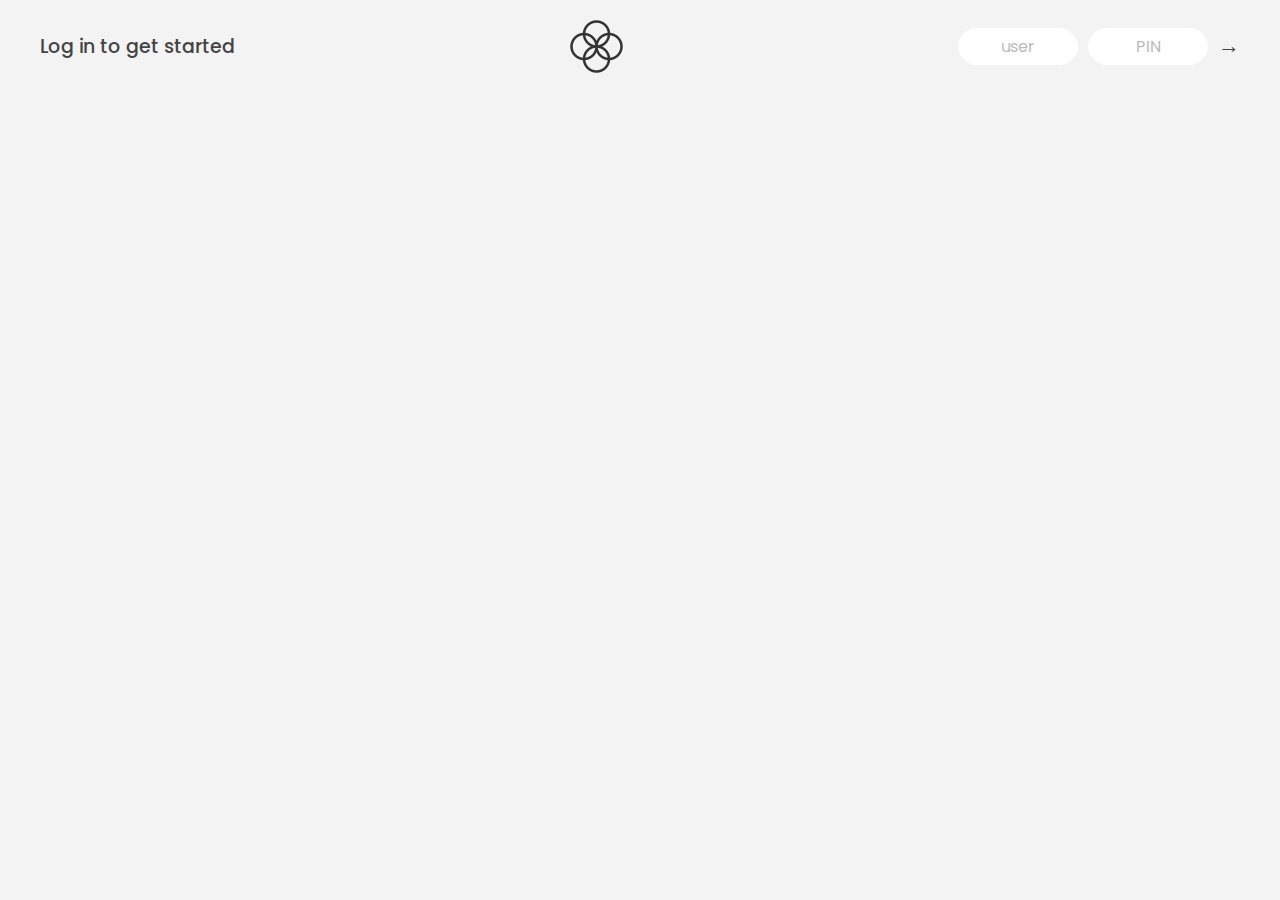
<file: Bankist/index.html>
<!DOCTYPE html>
<html lang="en">
  <head>
    <meta charset="UTF-8" />
    <meta name="viewport" content="width=device-width, initial-scale=1.0" />
    <meta http-equiv="X-UA-Compatible" content="ie=edge" />
    <link rel="shortcut icon" type="image/png" href="/icon.png" />

    <link
      href="https://fonts.googleapis.com/css?family=Poppins:400,500,600&display=swap"
      rel="stylesheet"
    />

    <link rel="stylesheet" href="style.css" />
    <title>Bankist</title>
  </head>
  <body>
    <!-- TOP NAVIGATION -->
    <nav>
      <p class="welcome">Log in to get started</p>
      <img src="logo.png" alt="Logo" class="logo" />
      <form class="login">
        <input
          type="text"
          placeholder="user"
          class="login__input login__input--user"
        />
        <!-- In practice, use type="password" -->
        <input
          type="text"
          placeholder="PIN"
          maxlength="4"
          class="login__input login__input--pin"
        />
        <button class="login__btn">&rarr;</button>
      </form>
    </nav>

    <main class="app">
      <!-- BALANCE -->
      <div class="balance">
        <div>
          <p class="balance__label">Current balance</p>
          <p class="balance__date">
            As of <span class="date">05/03/2037</span>
          </p>
        </div>
        <p class="balance__value">0000€</p>
      </div>

      <!-- MOVEMENTS -->
      <div class="movements">
        <div class="movements__row">
          <div class="movements__type movements__type--deposit">2 deposit</div>
          <div class="movements__date">3 days ago</div>
          <div class="movements__value">4 000€</div>
        </div>
        <div class="movements__row">
          <div class="movements__type movements__type--withdrawal">
            1 withdrawal
          </div>
          <div class="movements__date">24/01/2037</div>
          <div class="movements__value">-378€</div>
        </div>
      </div>

      <!-- SUMMARY -->
      <div class="summary">
        <p class="summary__label">In</p>
        <p class="summary__value summary__value--in">0000€</p>
        <p class="summary__label">Out</p>
        <p class="summary__value summary__value--out">0000€</p>
        <p class="summary__label">Interest</p>
        <p class="summary__value summary__value--interest">0000€</p>
        <button class="btn--sort">&downarrow; SORT</button>
      </div>

      <!-- OPERATION: TRANSFERS -->
      <div class="operation operation--transfer">
        <h2>Transfer money</h2>
        <form class="form form--transfer">
          <input type="text" class="form__input form__input--to" />
          <input type="number" class="form__input form__input--amount" />
          <button class="form__btn form__btn--transfer">&rarr;</button>
          <label class="form__label">Transfer to</label>
          <label class="form__label">Amount</label>
        </form>
      </div>

      <!-- OPERATION: LOAN -->
      <div class="operation operation--loan">
        <h2>Request loan</h2>
        <form class="form form--loan">
          <input type="number" class="form__input form__input--loan-amount" />
          <button class="form__btn form__btn--loan">&rarr;</button>
          <label class="form__label form__label--loan">Amount</label>
        </form>
      </div>

      <!-- OPERATION: CLOSE -->
      <div class="operation operation--close">
        <h2>Close account</h2>
        <form class="form form--close">
          <input type="text" class="form__input form__input--user" />
          <input
            type="password"
            maxlength="6"
            class="form__input form__input--pin"
          />
          <button class="form__btn form__btn--close">&rarr;</button>
          <label class="form__label">Confirm user</label>
          <label class="form__label">Confirm PIN</label>
        </form>
      </div>

      <!-- LOGOUT TIMER -->
      <p class="logout-timer">
        You will be logged out in <span class="timer">05:00</span>
      </p>
    </main>

    <!-- <footer>
      &copy; by Jonas Schmedtmann. Don't claim as your own :)
    </footer> -->

    <script src="script.js"></script>
  </body>
</html>
</file>
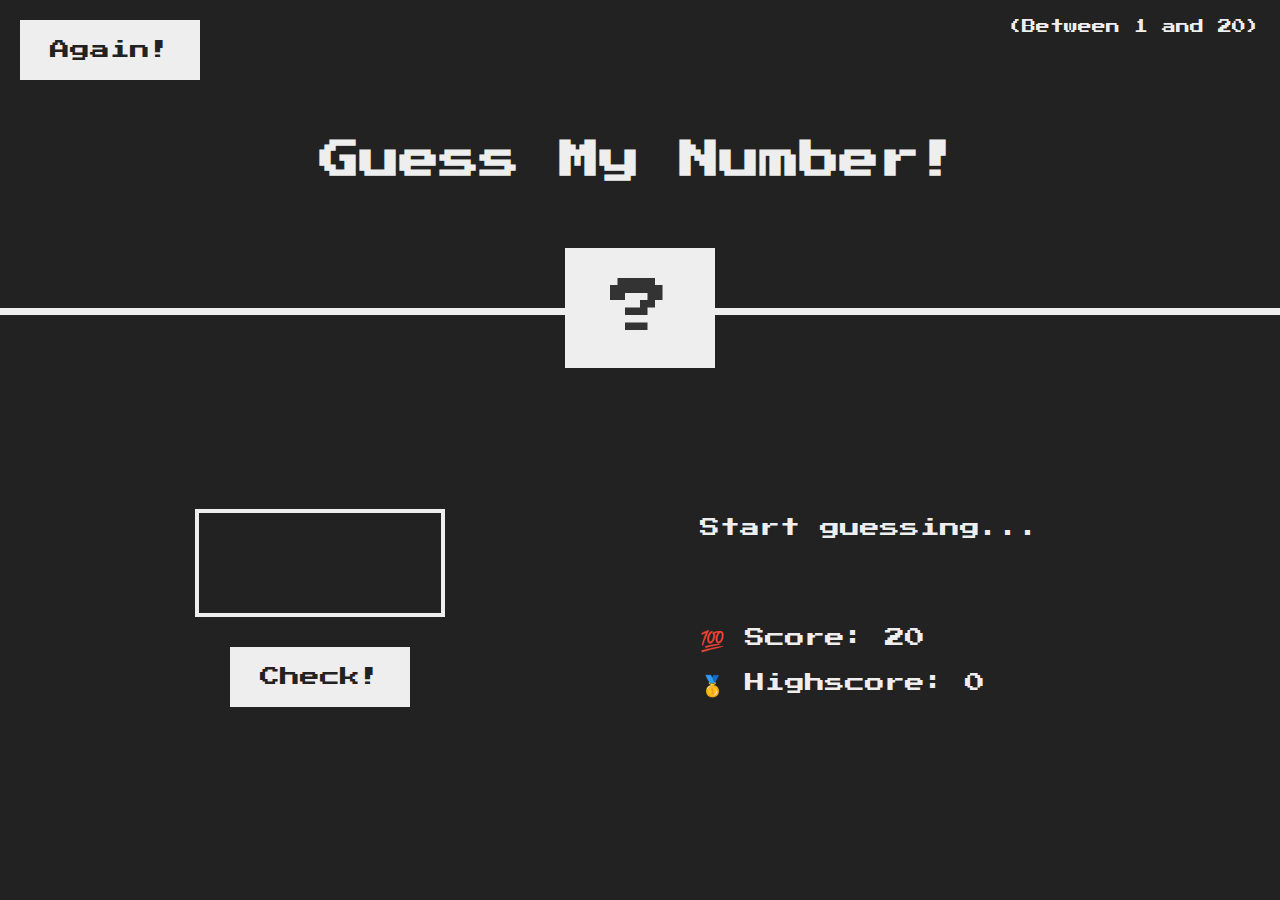
<file: Guess-My-Number/index.html>
<!DOCTYPE html>
<html lang="en">
  <head>
    <meta charset="UTF-8" />
    <meta name="viewport" content="width=device-width, initial-scale=1.0" />
    <meta http-equiv="X-UA-Compatible" content="ie=edge" />
    <link rel="stylesheet" href="style.css" />
    <title>Guess My Number!</title>
  </head>
  <body>
    <header>
      <h1>Guess My Number!</h1>
      <p class="between">(Between 1 and 20)</p>
      <button class="btn again">Again!</button>
      <div class="number">?</div>
    </header>
    <main>
      <section class="left">
        <input type="number" class="guess" />
        <button class="btn check">Check!</button>
      </section>
      <section class="right">
        <p class="message">Start guessing...</p>
        <p class="label-score">💯 Score: <span class="score">20</span></p>
        <p class="label-highscore">
          🥇 Highscore: <span class="highscore">0</span>
        </p>
      </section>
    </main>
    <script src="script.js"></script>
  </body>
</html>
</file>
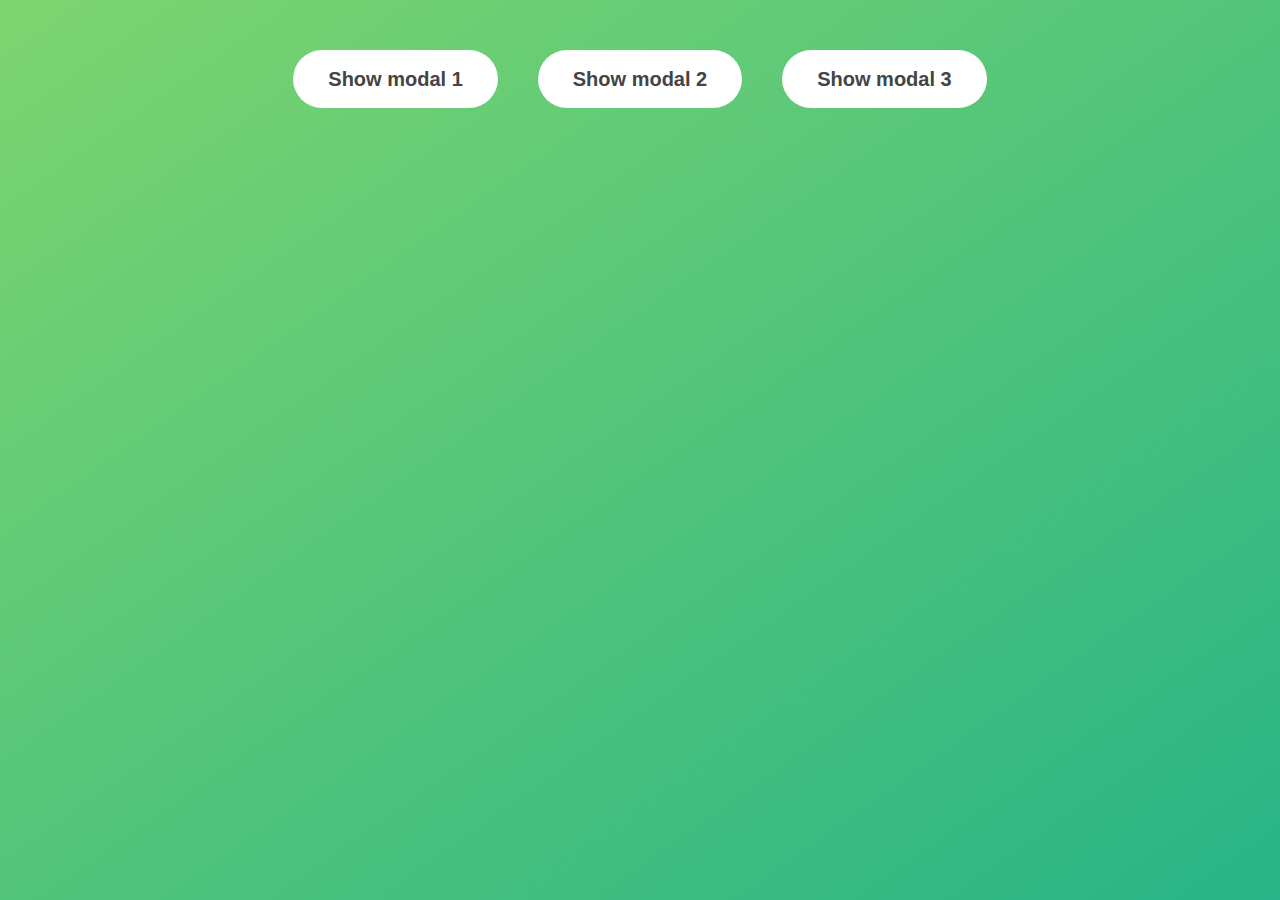
<file: Modal/index.html>
<!DOCTYPE html>
<html lang="en">
  <head>
    <meta charset="UTF-8" />
    <meta name="viewport" content="width=device-width, initial-scale=1.0" />
    <meta http-equiv="X-UA-Compatible" content="ie=edge" />
    <link rel="stylesheet" href="style.css" />
    <title>Modal window</title>
  </head>
  <body>
    <button class="show-modal">Show modal 1</button>
    <button class="show-modal">Show modal 2</button>
    <button class="show-modal">Show modal 3</button>

    <div class="modal hidden">
      <button class="close-modal">&times;</button>
      <h1>I'm a modal window 😍</h1>
      <p>
        Lorem ipsum dolor sit amet, consectetur adipisicing elit, sed do eiusmod
        tempor incididunt ut labore et dolore magna aliqua. Ut enim ad minim
        veniam, quis nostrud exercitation ullamco laboris nisi ut aliquip ex ea
        commodo consequat. Duis aute irure dolor in reprehenderit in voluptate
        velit esse cillum dolore eu fugiat nulla pariatur. Excepteur sint
        occaecat cupidatat non proident, sunt in culpa qui officia deserunt
        mollit anim id est laborum.
      </p>
    </div>
    <div class="overlay hidden"></div>

    <script src="script.js"></script>
  </body>
</html>
</file>
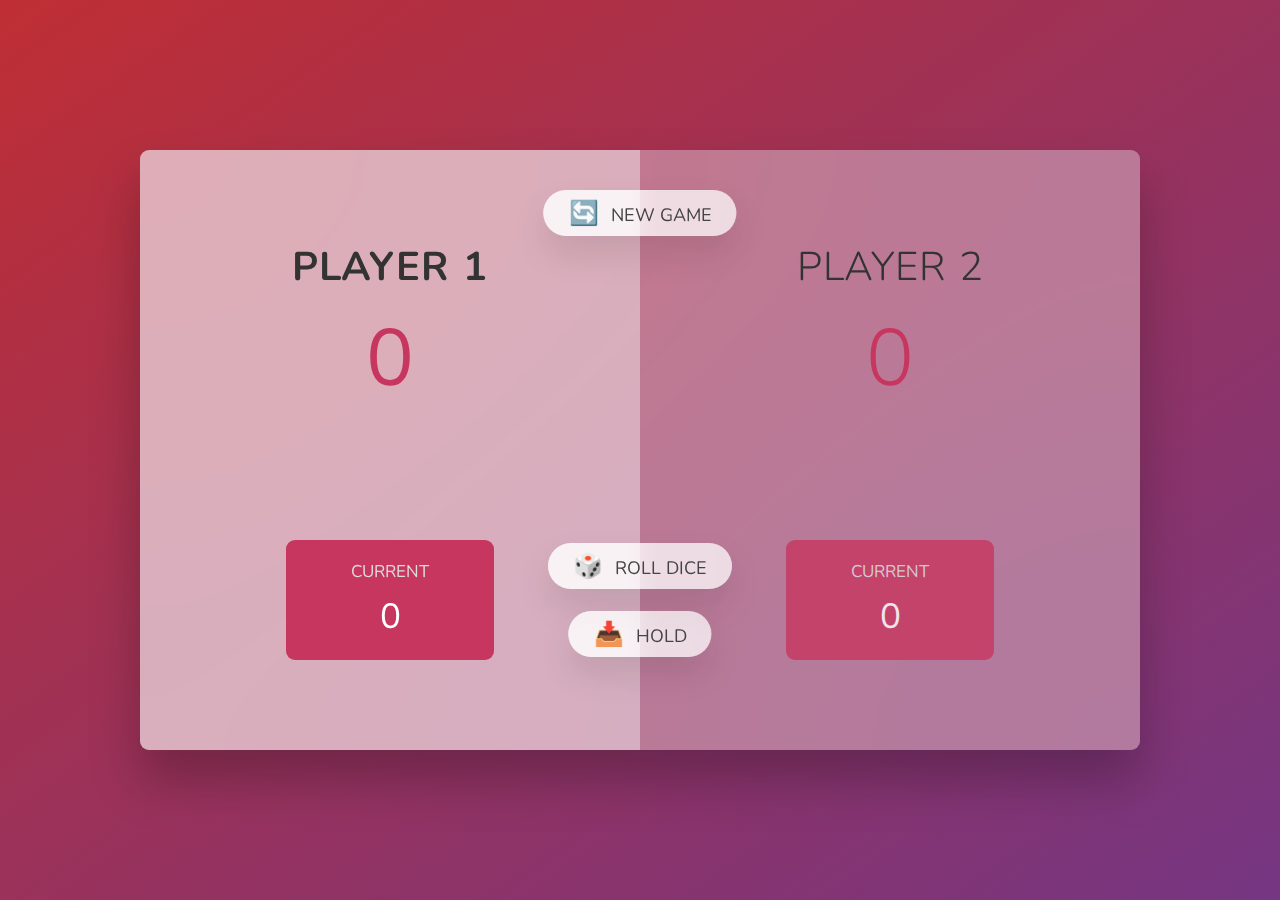
<file: Pig-Game/index.html>
<!DOCTYPE html>
<html lang="en">
  <head>
    <meta charset="UTF-8" />
    <meta name="viewport" content="width=device-width, initial-scale=1.0" />
    <meta http-equiv="X-UA-Compatible" content="ie=edge" />
    <link rel="stylesheet" href="style.css" />
    <title>Pig Game</title>
  </head>
  <body>
    <main>
      <section class="player player--0 player--active">
        <h2 class="name" id="name--0">Player 1</h2>
        <p class="score" id="score--0">43</p>
        <div class="current">
          <p class="current-label">Current</p>
          <p class="current-score" id="current--0">0</p>
        </div>
      </section>
      <section class="player player--1">
        <h2 class="name" id="name--1">Player 2</h2>
        <p class="score" id="score--1">24</p>
        <div class="current">
          <p class="current-label">Current</p>
          <p class="current-score" id="current--1">0</p>
        </div>
      </section>

      <img src="dice-5.png" alt="Playing dice" class="dice" />
      <button class="btn btn--new">🔄 New game</button>
      <button class="btn btn--roll">🎲 Roll dice</button>
      <button class="btn btn--hold">📥 Hold</button>
    </main>
    <script src="script.js"></script>
  </body>
</html>
</file>
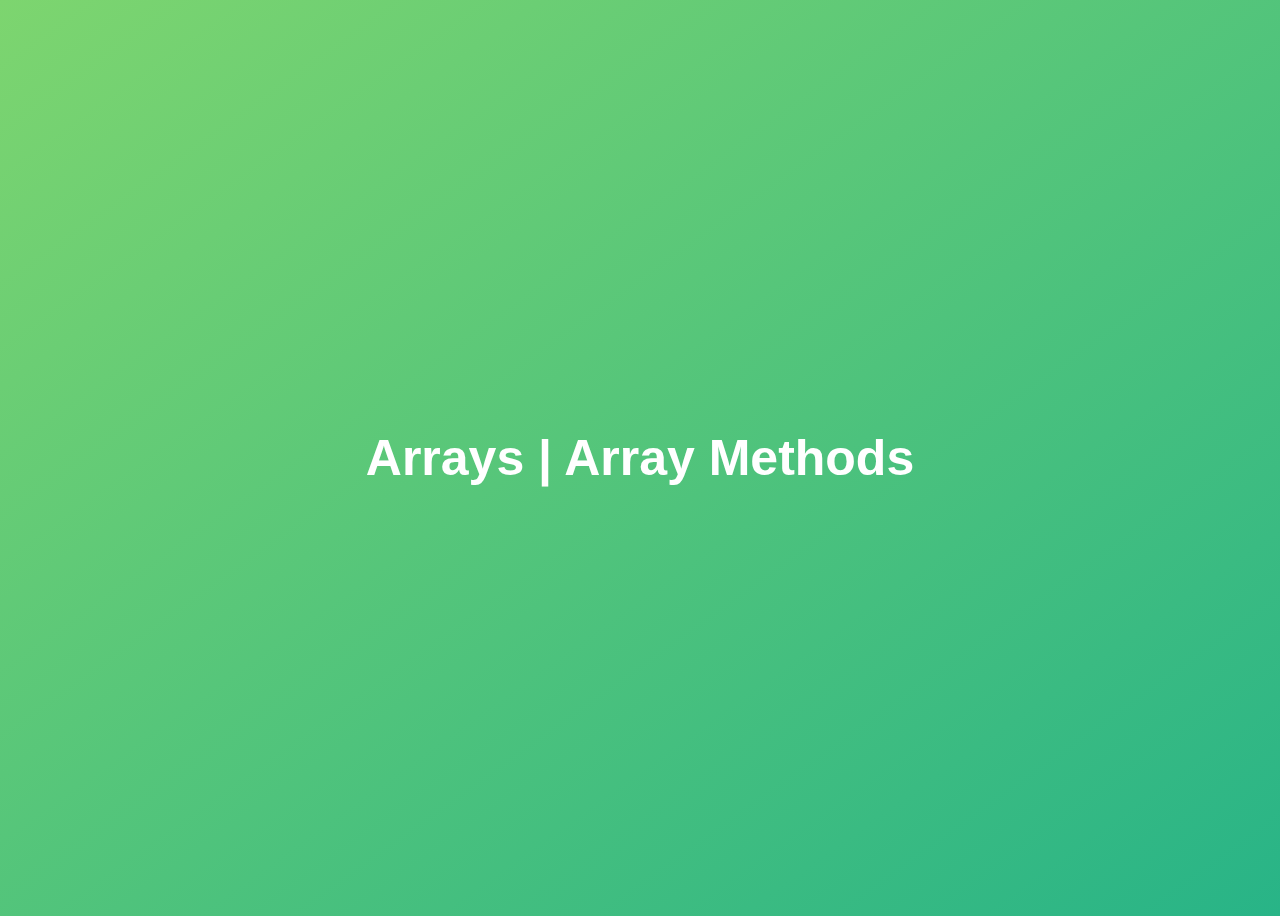
<file: Arrays Practice/Coding Challenge 1/index.html>
<!DOCTYPE html>
<html lang="en">
  <head>
    <meta charset="UTF-8" />
    <meta name="viewport" content="width=device-width, initial-scale=1.0" />
    <meta http-equiv="X-UA-Compatible" content="ie=edge" />
    <link rel="stylesheet" href="../style.css" />
    <title>Arrays</title>
  </head>
  <body>
    <h1>Arrays | Array Methods</h1>
    <script src="script.js"></script>
  </body>
</html>
</file>
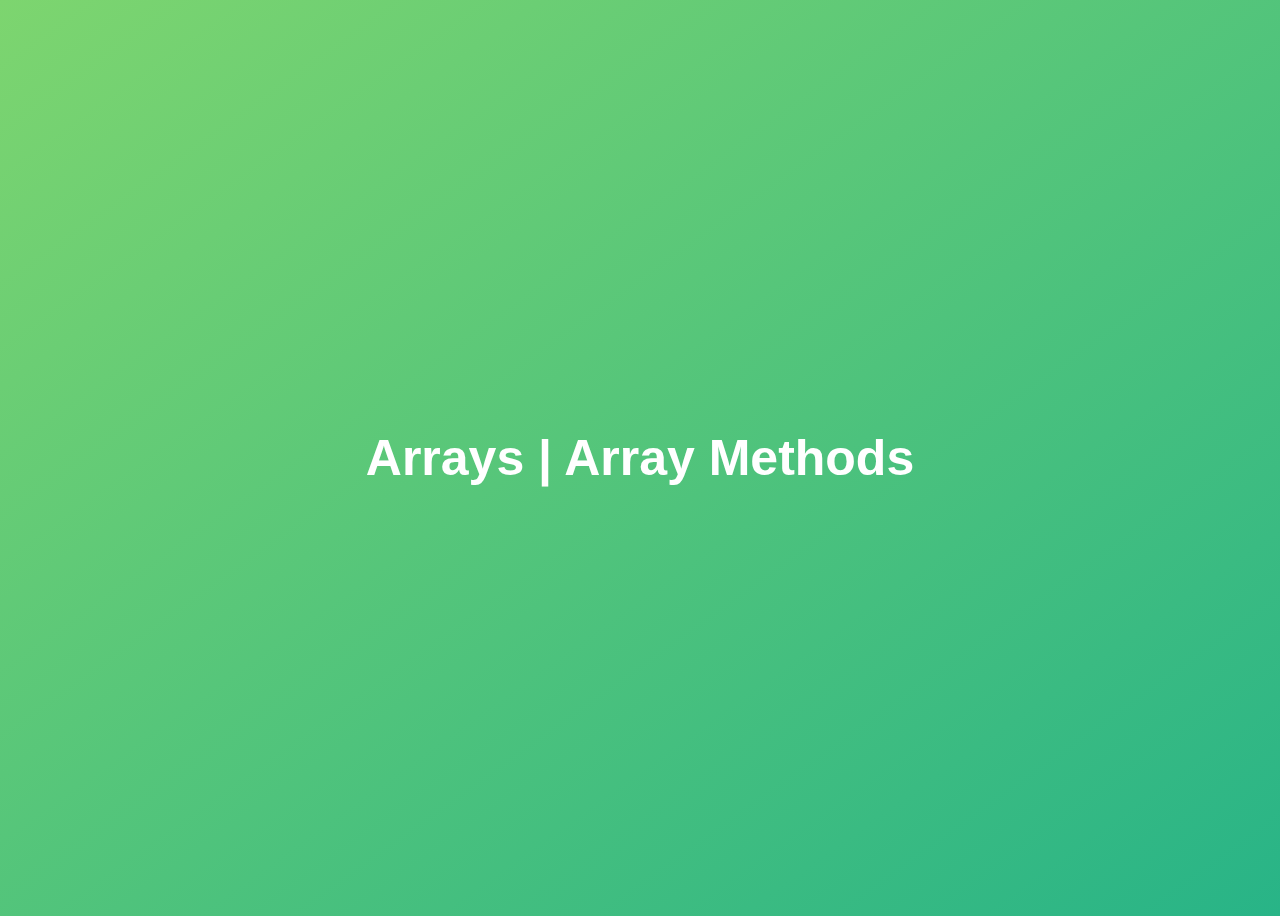
<file: Arrays Practice/Coding Challenge 3/index.html>
<!DOCTYPE html>
<html lang="en">
  <head>
    <meta charset="UTF-8" />
    <meta name="viewport" content="width=device-width, initial-scale=1.0" />
    <meta http-equiv="X-UA-Compatible" content="ie=edge" />
    <title>Arrays</title>
    <link rel="stylesheet" href="../style.css" />
  </head>
  <body>
    <h1>Arrays | Array Methods</h1>
    <script src="script.js"></script>
  </body>
</html>
</file>
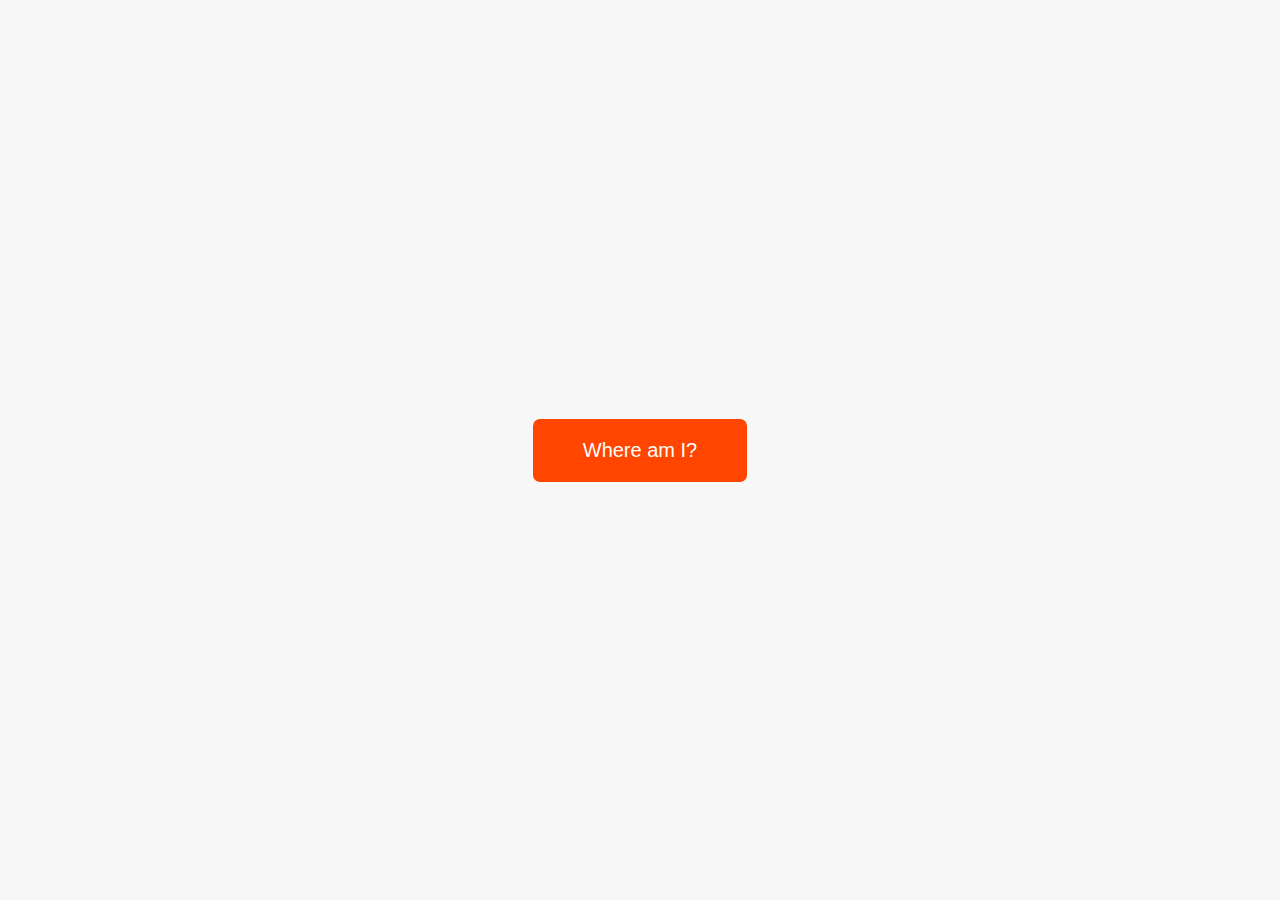
<file: Asynchronous Js Practice/async await/index.html>
<!DOCTYPE html>
<html lang="en">

<head>
  <meta charset="UTF-8" />
  <meta name="viewport" content="width=device-width, initial-scale=1.0" />
  <meta http-equiv="X-UA-Compatible" content="ie=edge" />
  <link rel="stylesheet" href="style.css" />
  <script defer src="script.js"></script>
  <title>Asynchronous JavaScript</title>
</head>

<body>
  <main class="container">
    <div class="countries">
      <!--
        <article class="country">
          <img class="country__img" src="" />
          <div class="country__data">
            <h3 class="country__name">COUNTRY</h3>
            <h4 class="country__region">REGION</h4>
            <p class="country__row"><span>👫</span>POP people</p>
            <p class="country__row"><span>🗣️</span>LANG</p>
            <p class="country__row"><span>💰</span>CUR</p>
          </div>
        </article>
        -->
    </div>
    <button class="btn-country">Where am I?</button>
    <div class="images"></div>
  </main>
</body>

</html>
</file>
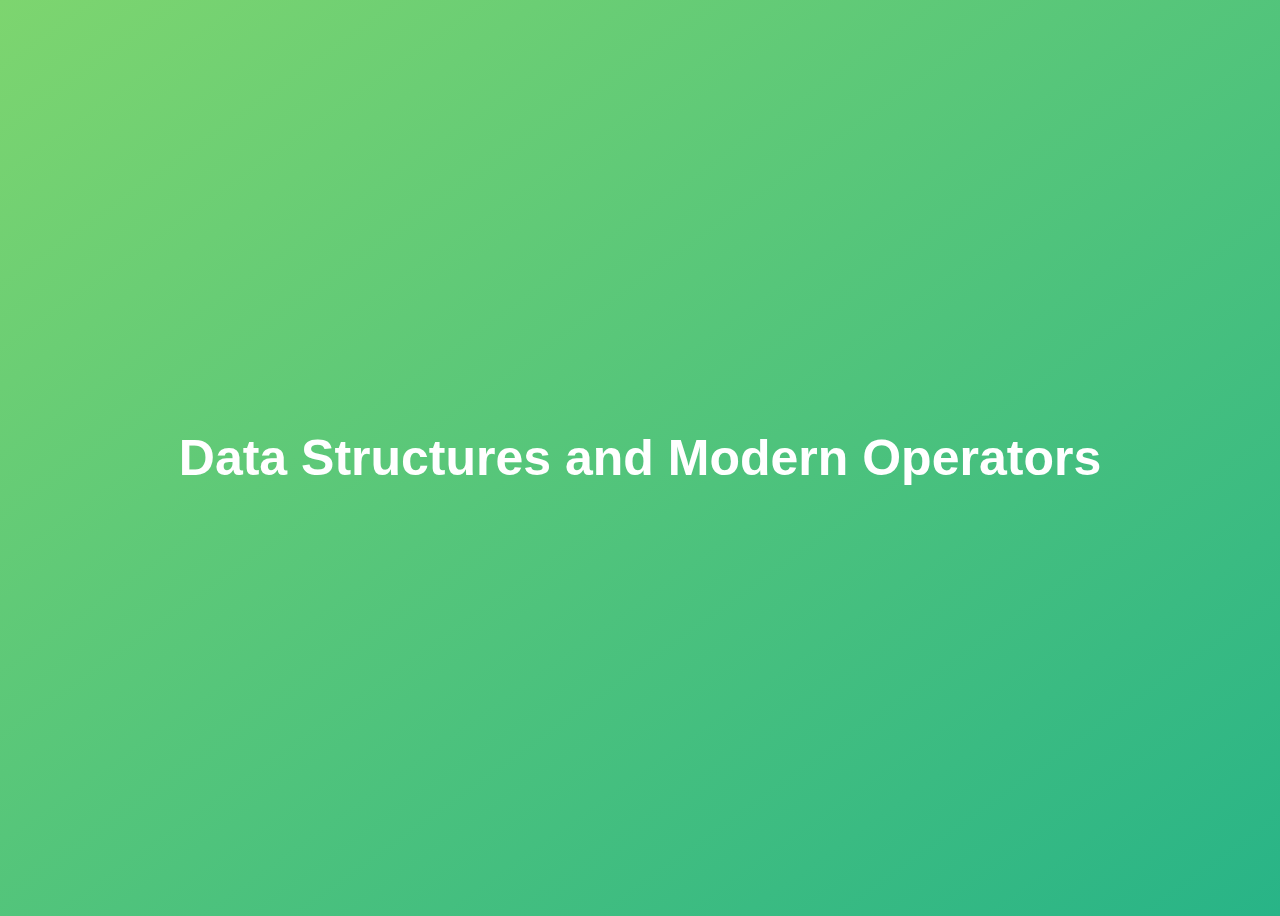
<file: DSA Practice/DSA Coding Challange 1/index.html>
<!DOCTYPE html>
<html lang="en">
  <head>
    <meta charset="UTF-8" />
    <meta name="viewport" content="width=device-width, initial-scale=1.0" />
    <meta http-equiv="X-UA-Compatible" content="ie=edge" />
    <title>Data Structures and Modern Operators</title>
    <style>
      body {
        height: 100vh;
        display: flex;
        align-items: center;
        background: linear-gradient(to top left, #28b487, #7dd56f);
      }
      h1 {
        font-family: sans-serif;
        font-size: 50px;
        line-height: 1.3;
        width: 100%;
        padding: 30px;
        text-align: center;
        color: white;
      }
      button {
        width: 50px;
        height: 20px;
        margin: 10px;
      }
      textarea {
        width: 300px;
        height: 100px;
      }
    </style>
  </head>
  <body>
    <h1>Data Structures and Modern Operators</h1>
    <script src="script.js"></script>
  </body>
</html>
</file>
<file: Bankist/style.css>
/*
 * Use this CSS to learn some intersting techniques,
 * in case you're wondering how I built the UI.
 * Have fun! 😁
 */

* {
  margin: 0;
  padding: 0;
  box-sizing: inherit;
}

html {
  font-size: 62.5%;
  box-sizing: border-box;
}

body {
  font-family: 'Poppins', sans-serif;
  color: #444;
  background-color: #f3f3f3;
  height: 100vh;
  padding: 2rem;
}

nav {
  display: flex;
  justify-content: space-between;
  align-items: center;
  padding: 0 2rem;
}

.welcome {
  font-size: 1.9rem;
  font-weight: 500;
}

.logo {
  height: 5.25rem;
}

.login {
  display: flex;
}

.login__input {
  border: none;
  padding: 0.5rem 2rem;
  font-size: 1.6rem;
  font-family: inherit;
  text-align: center;
  width: 12rem;
  border-radius: 10rem;
  margin-right: 1rem;
  color: inherit;
  border: 1px solid #fff;
  transition: all 0.3s;
}

.login__input:focus {
  outline: none;
  border: 1px solid #ccc;
}

.login__input::placeholder {
  color: #bbb;
}

.login__btn {
  border: none;
  background: none;
  font-size: 2.2rem;
  color: inherit;
  cursor: pointer;
  transition: all 0.3s;
}

.login__btn:hover,
.login__btn:focus,
.btn--sort:hover,
.btn--sort:focus {
  outline: none;
  color: #777;
}

/* MAIN */
.app {
  position: relative;
  max-width: 100rem;
  margin: 4rem auto;
  display: grid;
  grid-template-columns: 4fr 3fr;
  grid-template-rows: auto repeat(3, 15rem) auto;
  gap: 2rem;

  /* NOTE This creates the fade in/out anumation */
  opacity: 0;
  transition: all 1s;
}

.balance {
  grid-column: 1 / span 2;
  display: flex;
  align-items: flex-end;
  justify-content: space-between;
  margin-bottom: 2rem;
}

.balance__label {
  font-size: 2.2rem;
  font-weight: 500;
  margin-bottom: -0.2rem;
}

.balance__date {
  font-size: 1.4rem;
  color: #888;
}

.balance__value {
  font-size: 4.5rem;
  font-weight: 400;
}

/* MOVEMENTS */
.movements {
  grid-row: 2 / span 3;
  background-color: #fff;
  border-radius: 1rem;
  overflow: scroll;
}

.movements__row {
  padding: 2.25rem 4rem;
  display: flex;
  align-items: center;
  border-bottom: 1px solid #eee;
}

.movements__type {
  font-size: 1.1rem;
  text-transform: uppercase;
  font-weight: 500;
  color: #fff;
  padding: 0.1rem 1rem;
  border-radius: 10rem;
  margin-right: 2rem;
}

.movements__date {
  font-size: 1.1rem;
  text-transform: uppercase;
  font-weight: 500;
  color: #666;
}

.movements__type--deposit {
  background-image: linear-gradient(to top left, #39b385, #9be15d);
}

.movements__type--withdrawal {
  background-image: linear-gradient(to top left, #e52a5a, #ff585f);
}

.movements__value {
  font-size: 1.7rem;
  margin-left: auto;
}

/* SUMMARY */
.summary {
  grid-row: 5 / 6;
  display: flex;
  align-items: baseline;
  padding: 0 0.3rem;
  margin-top: 1rem;
}

.summary__label {
  font-size: 1.2rem;
  font-weight: 500;
  text-transform: uppercase;
  margin-right: 0.8rem;
}

.summary__value {
  font-size: 2.2rem;
  margin-right: 2.5rem;
}

.summary__value--in,
.summary__value--interest {
  color: #66c873;
}

.summary__value--out {
  color: #f5465d;
}

.btn--sort {
  margin-left: auto;
  border: none;
  background: none;
  font-size: 1.3rem;
  font-weight: 500;
  cursor: pointer;
}

/* OPERATIONS */
.operation {
  border-radius: 1rem;
  padding: 3rem 4rem;
  color: #333;
}

.operation--transfer {
  background-image: linear-gradient(to top left, #ffb003, #ffcb03);
}

.operation--loan {
  background-image: linear-gradient(to top left, #39b385, #9be15d);
}

.operation--close {
  background-image: linear-gradient(to top left, #e52a5a, #ff585f);
}

h2 {
  margin-bottom: 1.5rem;
  font-size: 1.7rem;
  font-weight: 600;
  color: #333;
}

.form {
  display: grid;
  grid-template-columns: 2.5fr 2.5fr 1fr;
  grid-template-rows: auto auto;
  gap: 0.4rem 1rem;
}

/* Exceptions for interst */
.form.form--loan {
  grid-template-columns: 2.5fr 1fr 2.5fr;
}
.form__label--loan {
  grid-row: 2;
}
/* End exceptions */

.form__input {
  width: 100%;
  border: none;
  background-color: rgba(255, 255, 255, 0.4);
  font-family: inherit;
  font-size: 1.5rem;
  text-align: center;
  color: #333;
  padding: 0.3rem 1rem;
  border-radius: 0.7rem;
  transition: all 0.3s;
}

.form__input:focus {
  outline: none;
  background-color: rgba(255, 255, 255, 0.6);
}

.form__label {
  font-size: 1.3rem;
  text-align: center;
}

.form__btn {
  border: none;
  border-radius: 0.7rem;
  font-size: 1.8rem;
  background-color: #fff;
  cursor: pointer;
  transition: all 0.3s;
}

.form__btn:focus {
  outline: none;
  background-color: rgba(255, 255, 255, 0.8);
}

.logout-timer {
  padding: 0 0.3rem;
  margin-top: 1.9rem;
  text-align: right;
  font-size: 1.25rem;
}

.timer {
  font-weight: 600;
}
</file>
<file: Guess-My-Number/style.css>
@import url('https://fonts.googleapis.com/css?family=Press+Start+2P&display=swap');

* {
  margin: 0;
  padding: 0;
  box-sizing: inherit;
}

html {
  font-size: 62.5%;
  box-sizing: border-box;
}

body {
  font-family: 'Press Start 2P', sans-serif;
  color: #eee;
  background-color: #222;
  /* background-color: #60b347; */
}

/* LAYOUT */
header {
  position: relative;
  height: 35vh;
  border-bottom: 7px solid #eee;
}

main {
  height: 65vh;
  color: #eee;
  display: flex;
  align-items: center;
  justify-content: space-around;
}

.left {
  width: 52rem;
  display: flex;
  flex-direction: column;
  align-items: center;
}

.right {
  width: 52rem;
  font-size: 2rem;
}

/* ELEMENTS STYLE */
h1 {
  font-size: 4rem;
  text-align: center;
  position: absolute;
  width: 100%;
  top: 52%;
  left: 50%;
  transform: translate(-50%, -50%);
}

.number {
  background: #eee;
  color: #333;
  font-size: 6rem;
  width: 15rem;
  padding: 3rem 0rem;
  text-align: center;
  position: absolute;
  bottom: 0;
  left: 50%;
  transform: translate(-50%, 50%);
}

.between {
  font-size: 1.4rem;
  position: absolute;
  top: 2rem;
  right: 2rem;
}

.again {
  position: absolute;
  top: 2rem;
  left: 2rem;
}

.guess {
  background: none;
  border: 4px solid #eee;
  font-family: inherit;
  color: inherit;
  font-size: 5rem;
  padding: 2.5rem;
  width: 25rem;
  text-align: center;
  display: block;
  margin-bottom: 3rem;
}

.btn {
  border: none;
  background-color: #eee;
  color: #222;
  font-size: 2rem;
  font-family: inherit;
  padding: 2rem 3rem;
  cursor: pointer;
}

.btn:hover {
  background-color: #ccc;
}

.message {
  margin-bottom: 8rem;
  height: 3rem;
}

.label-score {
  margin-bottom: 2rem;
}
</file>
<file: Modal/style.css>
* {
  margin: 0;
  padding: 0;
  box-sizing: inherit;
}

html {
  font-size: 62.5%;
  box-sizing: border-box;
}

body {
  font-family: sans-serif;
  color: #333;
  line-height: 1.5;
  height: 100vh;
  position: relative;
  display: flex;
  align-items: flex-start;
  justify-content: center;
  background: linear-gradient(to top left, #28b487, #7dd56f);
}

.show-modal {
  font-size: 2rem;
  font-weight: 600;
  padding: 1.75rem 3.5rem;
  margin: 5rem 2rem;
  border: none;
  background-color: #fff;
  color: #444;
  border-radius: 10rem;
  cursor: pointer;
}

.close-modal {
  position: absolute;
  top: 1.2rem;
  right: 2rem;
  font-size: 5rem;
  color: #333;
  cursor: pointer;
  border: none;
  background: none;
}

h1 {
  font-size: 2.5rem;
  margin-bottom: 2rem;
}

p {
  font-size: 1.8rem;
}

/* -------------------------- */
/* CLASSES TO MAKE MODAL WORK */
.hidden {
  display: none;
}

.modal {
  position: absolute;
  top: 50%;
  left: 50%;
  transform: translate(-50%, -50%);
  width: 70%;

  background-color: white;
  padding: 6rem;
  border-radius: 5px;
  box-shadow: 0 3rem 5rem rgba(0, 0, 0, 0.3);
  z-index: 10;
}

.overlay {
  position: absolute;
  top: 0;
  left: 0;
  width: 100%;
  height: 100%;
  background-color: rgba(0, 0, 0, 0.6);
  backdrop-filter: blur(3px);
  z-index: 5;
}
</file>
<file: Pig-Game/style.css>
@import url('https://fonts.googleapis.com/css2?family=Nunito&display=swap');

* {
  margin: 0;
  padding: 0;
  box-sizing: inherit;
}

html {
  font-size: 62.5%;
  box-sizing: border-box;
}

body {
  font-family: 'Nunito', sans-serif;
  font-weight: 400;
  height: 100vh;
  color: #333;
  background-image: linear-gradient(to top left, #753682 0%, #bf2e34 100%);
  display: flex;
  align-items: center;
  justify-content: center;
}

/* LAYOUT */
main {
  position: relative;
  width: 100rem;
  height: 60rem;
  background-color: rgba(255, 255, 255, 0.35);
  backdrop-filter: blur(200px);
  filter: blur();
  box-shadow: 0 3rem 5rem rgba(0, 0, 0, 0.25);
  border-radius: 9px;
  overflow: hidden;
  display: flex;
}

.player {
  flex: 50%;
  padding: 9rem;
  display: flex;
  flex-direction: column;
  align-items: center;
  transition: all 0.75s;
}

/* ELEMENTS */
.name {
  position: relative;
  font-size: 4rem;
  text-transform: uppercase;
  letter-spacing: 1px;
  word-spacing: 2px;
  font-weight: 300;
  margin-bottom: 1rem;
}

.score {
  font-size: 8rem;
  font-weight: 300;
  color: #c7365f;
  margin-bottom: auto;
}

.player--active {
  background-color: rgba(255, 255, 255, 0.4);
}
.player--active .name {
  font-weight: 700;
}
.player--active .score {
  font-weight: 400;
}

.player--active .current {
  opacity: 1;
}

.current {
  background-color: #c7365f;
  opacity: 0.8;
  border-radius: 9px;
  color: #fff;
  width: 65%;
  padding: 2rem;
  text-align: center;
  transition: all 0.75s;
}

.current-label {
  text-transform: uppercase;
  margin-bottom: 1rem;
  font-size: 1.7rem;
  color: #ddd;
}

.current-score {
  font-size: 3.5rem;
}

/* ABSOLUTE POSITIONED ELEMENTS */
.btn {
  position: absolute;
  left: 50%;
  transform: translateX(-50%);
  color: #444;
  background: none;
  border: none;
  font-family: inherit;
  font-size: 1.8rem;
  text-transform: uppercase;
  cursor: pointer;
  font-weight: 400;
  transition: all 0.2s;

  background-color: white;
  background-color: rgba(255, 255, 255, 0.6);
  backdrop-filter: blur(10px);

  padding: 0.7rem 2.5rem;
  border-radius: 50rem;
  box-shadow: 0 1.75rem 3.5rem rgba(0, 0, 0, 0.1);
}

.btn::first-letter {
  font-size: 2.4rem;
  display: inline-block;
  margin-right: 0.7rem;
}

.btn--new {
  top: 4rem;
}
.btn--roll {
  top: 39.3rem;
}
.btn--hold {
  top: 46.1rem;
}

.btn:active {
  transform: translate(-50%, 3px);
  box-shadow: 0 1rem 2rem rgba(0, 0, 0, 0.15);
}

.btn:focus {
  outline: none;
}

.dice {
  position: absolute;
  left: 50%;
  top: 16.5rem;
  transform: translateX(-50%);
  height: 10rem;
  box-shadow: 0 2rem 5rem rgba(0, 0, 0, 0.2);
}

.player--winner {
  background-color: #2f2f2f;
}

.player--winner .name {
  font-weight: 700;
  color: #c7365f;
}

.hidden {
  display: none;
}
</file>
<file: Arrays Practice/style.css>
body {
  height: 100vh;
  display: flex;
  align-items: center;
  background: linear-gradient(to top left, #28b487, #7dd56f);
}
h1 {
  font-family: sans-serif;
  font-size: 50px;
  line-height: 1.3;
  width: 100%;
  padding: 30px;
  text-align: center;
  color: white;
}
</file>
<file: Asynchronous Js Practice/async await/style.css>
* {
  margin: 0;
  padding: 0;
  box-sizing: inherit;
}

html {
  font-size: 62.5%;
  box-sizing: border-box;
}

body {
  font-family: system-ui;
  color: #555;
  background-color: #f7f7f7;
  min-height: 100vh;

  display: flex;
  align-items: center;
  justify-content: center;
}

.container {
  display: flex;
  flex-flow: column;
  align-items: center;
}

.countries {
  /* margin-bottom: 8rem; */
  display: flex;

  font-size: 2rem;
  opacity: 0;
  transition: opacity 1s;
}

.country {
  background-color: #fff;
  box-shadow: 0 2rem 5rem 1rem rgba(0, 0, 0, 0.1);
  font-size: 1.8rem;
  width: 30rem;
  border-radius: 0.7rem;
  margin: 0 3rem;
  /* overflow: hidden; */
}

.neighbour::before {
  content: 'Neighbour country';
  width: 100%;
  position: absolute;
  top: -4rem;

  text-align: center;
  font-size: 1.8rem;
  font-weight: 600;
  text-transform: uppercase;
  color: #888;
}

.neighbour {
  transform: scale(0.8) translateY(1rem);
  margin-left: 0;
}

.country__img {
  width: 30rem;
  height: 17rem;
  object-fit: cover;
  background-color: #eee;
  border-top-left-radius: 0.7rem;
  border-top-right-radius: 0.7rem;
}

.country__data {
  padding: 2.5rem 3.75rem 3rem 3.75rem;
}

.country__name {
  font-size: 2.7rem;
  margin-bottom: 0.7rem;
}

.country__region {
  font-size: 1.4rem;
  margin-bottom: 2.5rem;
  text-transform: uppercase;
  color: #888;
}

.country__row:not(:last-child) {
  margin-bottom: 1rem;
}

.country__row span {
  display: inline-block;
  margin-right: 2rem;
  font-size: 2.4rem;
}

.btn-country {
  border: none;
  font-size: 2rem;
  padding: 2rem 5rem;
  border-radius: 0.7rem;
  color: white;
  background-color: orangered;
  cursor: pointer;
}

.images {
  display: flex;
}

.images img {
  display: block;
  width: 80rem;
  margin: 4rem;
}

.images img.parallel {
  width: 40rem;
  margin: 2rem;
  border: 3rem solid white;
  box-shadow: 0 2rem 5rem 1rem rgba(0, 0, 0, 0.1);
}
</file>
